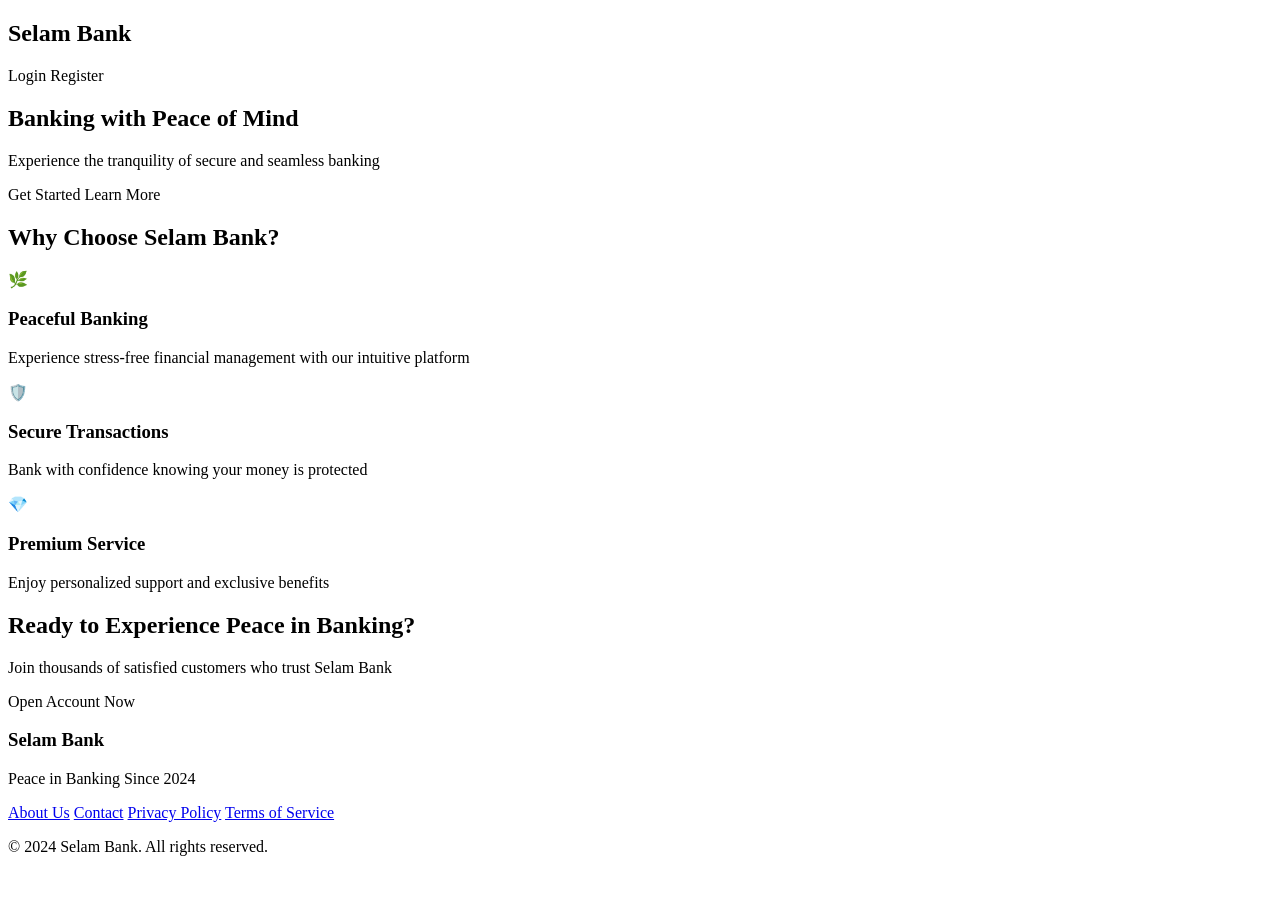
<file: selam-bank/src/main/resources/templates/index.html>
<!DOCTYPE html>
<html xmlns:th="http://www.thymeleaf.org" lang="en">
<head>
    <meta charset="UTF-8">
    <meta name="viewport" content="width=device-width, initial-scale=1.0">
    <title>Selam Bank - Peace in Banking</title>
    <link rel="stylesheet" th:href="@{/css/styles.css}">
</head>
<body>
    <nav class="main-nav">
        <div class="container">
            <h1 class="logo">Selam Bank</h1>
            <div class="nav-links">
                <a th:href="@{/login}" class="button">Login</a>
                <a th:href="@{/register}" class="button secondary">Register</a>
            </div>
        </div>
    </nav>

    <main>
        <section class="hero">
            <div class="container">
                <div class="hero-content">
                    <h1 class="hero-title">Banking with Peace of Mind</h1>
                    <p class="hero-subtitle">Experience the tranquility of secure and seamless banking</p>
                    <div class="hero-buttons">
                        <a th:href="@{/register}" class="button primary">Get Started</a>
                        <a th:href="@{/about}" class="button secondary">Learn More</a>
                    </div>
                </div>
            </div>
        </section>

        <section class="features">
            <div class="container">
                <h2 class="section-title">Why Choose Selam Bank?</h2>
                <div class="features-grid">
                    <div class="feature-card">
                        <div class="feature-icon">🌿</div>
                        <h3>Peaceful Banking</h3>
                        <p>Experience stress-free financial management with our intuitive platform</p>
                    </div>
                    <div class="feature-card">
                        <div class="feature-icon">🛡️</div>
                        <h3>Secure Transactions</h3>
                        <p>Bank with confidence knowing your money is protected</p>
                    </div>
                    <div class="feature-card">
                        <div class="feature-icon">💎</div>
                        <h3>Premium Service</h3>
                        <p>Enjoy personalized support and exclusive benefits</p>
                    </div>
                </div>
            </div>
        </section>

        <section class="cta">
            <div class="container">
                <div class="cta-content">
                    <h2>Ready to Experience Peace in Banking?</h2>
                    <p>Join thousands of satisfied customers who trust Selam Bank</p>
                    <a th:href="@{/register}" class="button primary">Open Account Now</a>
                </div>
            </div>
        </section>
    </main>

    <footer>
        <div class="container">
            <div class="footer-content">
                <div class="footer-info">
                    <h3>Selam Bank</h3>
                    <p>Peace in Banking Since 2024</p>
                </div>
                <div class="footer-links">
                    <a href="#">About Us</a>
                    <a href="#">Contact</a>
                    <a href="#">Privacy Policy</a>
                    <a href="#">Terms of Service</a>
                </div>
            </div>
            <div class="footer-bottom">
                <p>&copy; 2024 Selam Bank. All rights reserved.</p>
            </div>
        </div>
    </footer>
</body>
</html>
</file>
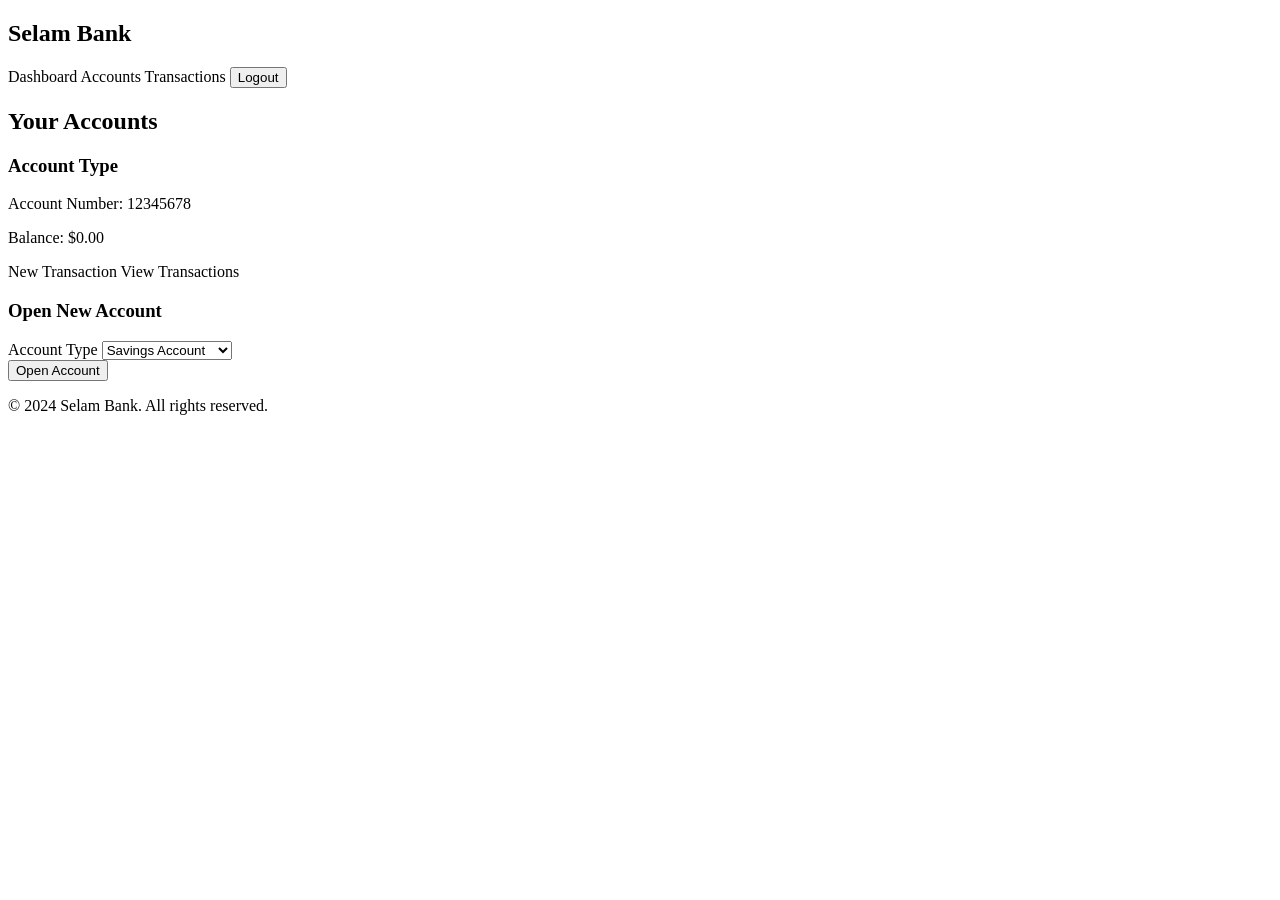
<file: selam-bank/src/main/resources/templates/accounts.html>
<!DOCTYPE html>
<html xmlns:th="http://www.thymeleaf.org" lang="en">
<head>
    <meta charset="UTF-8">
    <meta name="viewport" content="width=device-width, initial-scale=1.0">
    <title>Accounts - Selam Bank</title>
    <link rel="stylesheet" th:href="@{/css/styles.css}">
</head>
<body>
    <nav class="main-nav">
        <div class="container">
            <h1 class="logo">Selam Bank</h1>
            <div class="nav-links">
                <a th:href="@{/dashboard}">Dashboard</a>
                <a th:href="@{/accounts}" class="active">Accounts</a>
                <a th:href="@{/transactions}">Transactions</a>
                <form th:action="@{/auth/logout}" method="post" style="display: inline;">
                    <button type="submit" class="button">Logout</button>
                </form>
            </div>
        </div>
    </nav>

    <main class="container">
        <section class="accounts-section">
            <h2>Your Accounts</h2>
            
            <div class="accounts-grid">
                <div th:each="account : ${accounts}" class="account-card">
                    <h3 th:text="${account.accountType}">Account Type</h3>
                    <p class="account-number">Account Number: <span th:text="${account.accountNumber}">12345678</span></p>
                    <p class="balance">Balance: $<span th:text="${#numbers.formatDecimal(account.balance, 1, 2)}">0.00</span></p>
                    <div class="account-actions">
                        <a th:href="@{/transactions/new(accountId=${account.id})}" class="button primary">New Transaction</a>
                        <a th:href="@{/transactions(accountId=${account.id})}" class="button secondary">View Transactions</a>
                    </div>
                </div>
            </div>

            <div class="new-account-section">
                <h3>Open New Account</h3>
                <form th:action="@{/accounts/create}" method="post" class="new-account-form">
                    <div class="form-group">
                        <label for="accountType">Account Type</label>
                        <select id="accountType" name="accountType" required>
                            <option value="SAVINGS">Savings Account</option>
                            <option value="CHECKING">Checking Account</option>
                        </select>
                    </div>
                    <button type="submit" class="button">Open Account</button>
                </form>
            </div>
        </section>
    </main>

    <footer>
        <div class="container">
            <p>&copy; 2024 Selam Bank. All rights reserved.</p>
        </div>
    </footer>
</body>
</html>
</file>
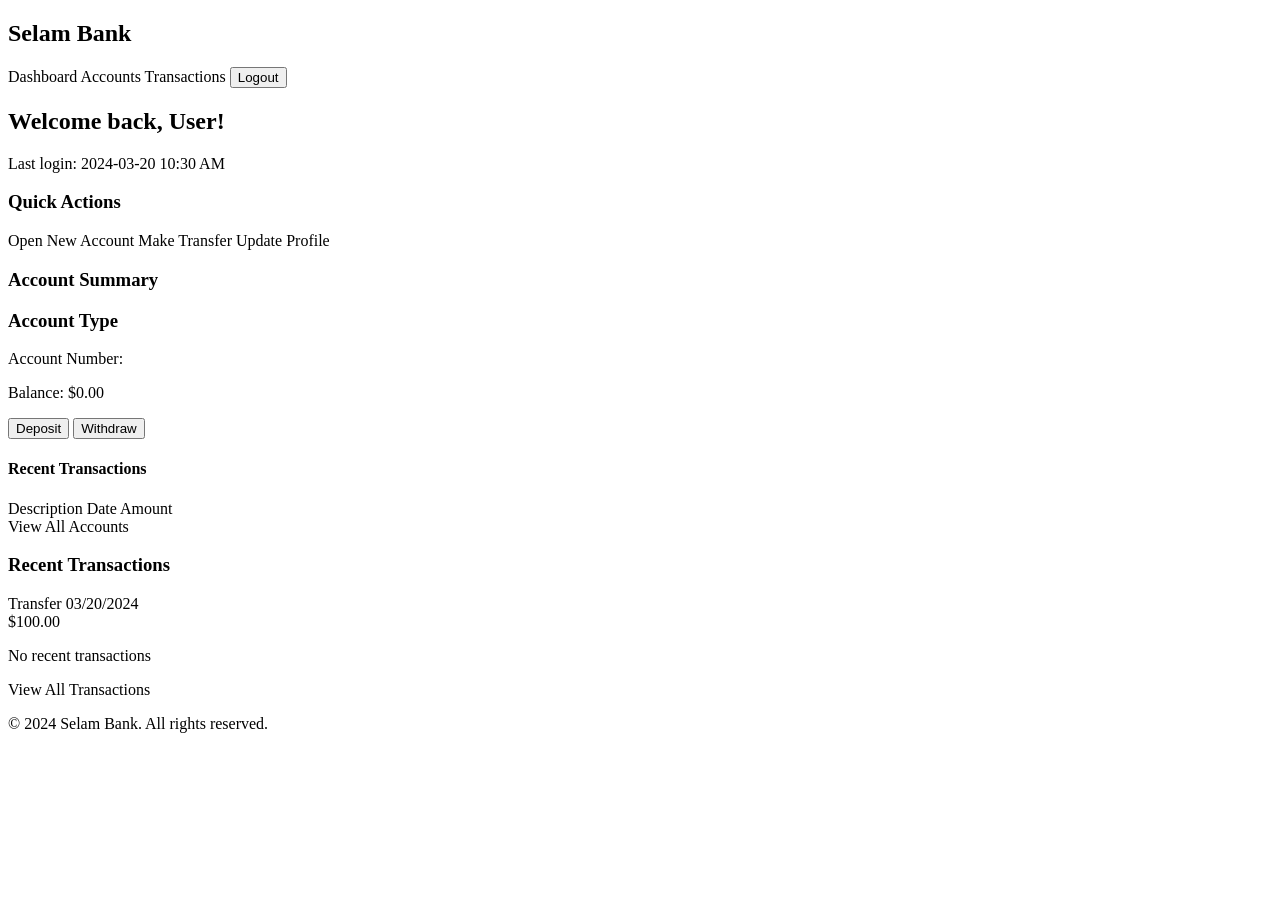
<file: selam-bank/src/main/resources/templates/dashboard.html>
<!DOCTYPE html>
<html xmlns:th="http://www.thymeleaf.org" lang="en">
<head>
    <meta charset="UTF-8">
    <meta name="viewport" content="width=device-width, initial-scale=1.0">
    <title>Dashboard - Selam Bank</title>
    <link rel="stylesheet" th:href="@{/css/styles.css}">
</head>
<body>
    <nav class="main-nav">
        <div class="container">
            <h1 class="logo">Selam Bank</h1>
            <div class="nav-links">
                <a th:href="@{/dashboard}" class="active">Dashboard</a>
                <a th:href="@{/accounts}">Accounts</a>
                <a th:href="@{/transactions}">Transactions</a>
                <form th:action="@{/auth/logout}" method="post" style="display: inline;">
                    <button type="submit" class="button">Logout</button>
                </form>
            </div>
        </div>
    </nav>

    <main class="container">
        <section class="welcome-section">
            <h2>Welcome back, <span th:text="${customer.getFullName()}">User</span>!</h2>
            <p class="last-login" th:if="${lastLogin}">Last login: <span th:text="${lastLogin}">2024-03-20 10:30 AM</span></p>
        </section>

        <div class="dashboard-grid">
            <section class="quick-actions">
                <div class="dashboard-card">
                    <h3>Quick Actions</h3>
                    <div class="action-buttons">
                        <a th:href="@{/accounts/new}" class="button primary">Open New Account</a>
                        <a th:href="@{/transactions/new}" class="button primary">Make Transfer</a>
                        <a th:href="@{/profile}" class="button secondary">Update Profile</a>
                    </div>
                </div>
            </section>

            <section class="account-summary">
                <div class="dashboard-card">
                    <h3>Account Summary</h3>
                    <div class="accounts-grid">
                        <div th:each="account : ${accounts}" class="account-card">
                            <h3 th:text="${account.accountType}">Account Type</h3>
                            <p class="account-number">Account Number: <span th:text="${account.accountNumber}"></span></p>
                            <p class="balance">Balance: $<span th:text="${#numbers.formatDecimal(account.balance, 1, 2)}">0.00</span></p>
                            
                            <div class="transaction-buttons">
                                <button onclick="showTransactionForm('deposit', this)" class="button primary">Deposit</button>
                                <button onclick="showTransactionForm('withdraw', this)" class="button secondary">Withdraw</button>
                            </div>

                            <div class="transaction-form" style="display: none;">
                                <form th:action="@{/transactions}" method="post">
                                    <input type="hidden" name="accountId" th:value="${account.id}">
                                    <input type="hidden" name="type" value="">
                                    
                                    <div class="form-group">
                                        <label for="amount">Amount</label>
                                        <input type="number" name="amount" step="0.01" min="0.01" required class="form-control">
                                    </div>
                                    
                                    <div class="form-group">
                                        <label for="description">Description</label>
                                        <input type="text" name="description" required class="form-control">
                                    </div>
                                    
                                    <button type="submit" class="button primary">Submit</button>
                                    <button type="button" onclick="hideTransactionForm(this)" class="button">Cancel</button>
                                </form>
                            </div>

                            <div class="recent-transactions">
                                <h4>Recent Transactions</h4>
                                <div th:each="transaction : ${transactions}" th:if="${transaction.account.id == account.id}" 
                                     class="transaction-item">
                                    <span th:text="${transaction.description}">Description</span>
                                    <span th:text="${#temporals.format(transaction.timestamp, 'MM/dd/yyyy HH:mm')}">Date</span>
                                    <span th:text="${#numbers.formatDecimal(transaction.amount, 1, 2)}" 
                                          th:class="${transaction.amount >= 0 ? 'positive' : 'negative'}">Amount</span>
                                </div>
                            </div>
                        </div>
                    </div>
                    <a th:href="@{/accounts}" class="button secondary">View All Accounts</a>
                </div>
            </section>

            <section class="recent-transactions">
                <div class="dashboard-card">
                    <h3>Recent Transactions</h3>
                    <div class="transaction-list" th:if="${not #lists.isEmpty(recentTransactions)}">
                        <div th:each="transaction : ${recentTransactions}" class="transaction-item">
                            <div class="transaction-info">
                                <span th:text="${transaction.type}">Transfer</span>
                                <span th:text="${#temporals.format(transaction.date, 'MM/dd/yyyy')}">03/20/2024</span>
                            </div>
                            <div class="transaction-amount" th:classappend="${transaction.type == 'Withdrawal' ? 'negative' : 'positive'}">
                                <span th:text="${transaction.type == 'Withdrawal' ? '-' : '+'} + '$' + ${#numbers.formatDecimal(transaction.amount, 1, 2)}">$100.00</span>
                            </div>
                        </div>
                    </div>
                    <p th:if="${#lists.isEmpty(recentTransactions)}" class="no-data">No recent transactions</p>
                    <a th:href="@{/transactions}" class="button secondary">View All Transactions</a>
                </div>
            </section>
        </div>
    </main>

    <script>
    function showTransactionForm(type, button) {
        const card = button.closest('.account-card');
        const form = card.querySelector('.transaction-form');
        const typeInput = form.querySelector('input[name="type"]');
        
        typeInput.value = type;
        form.style.display = 'block';
        button.parentElement.style.display = 'none';
    }

    function hideTransactionForm(button) {
        const card = button.closest('.account-card');
        const form = card.querySelector('.transaction-form');
        const buttons = card.querySelector('.transaction-buttons');
        
        form.style.display = 'none';
        buttons.style.display = 'block';
    }
    </script>

    <footer>
        <div class="container">
            <p>&copy; 2024 Selam Bank. All rights reserved.</p>
        </div>
    </footer>
</body>
</html>
</file>
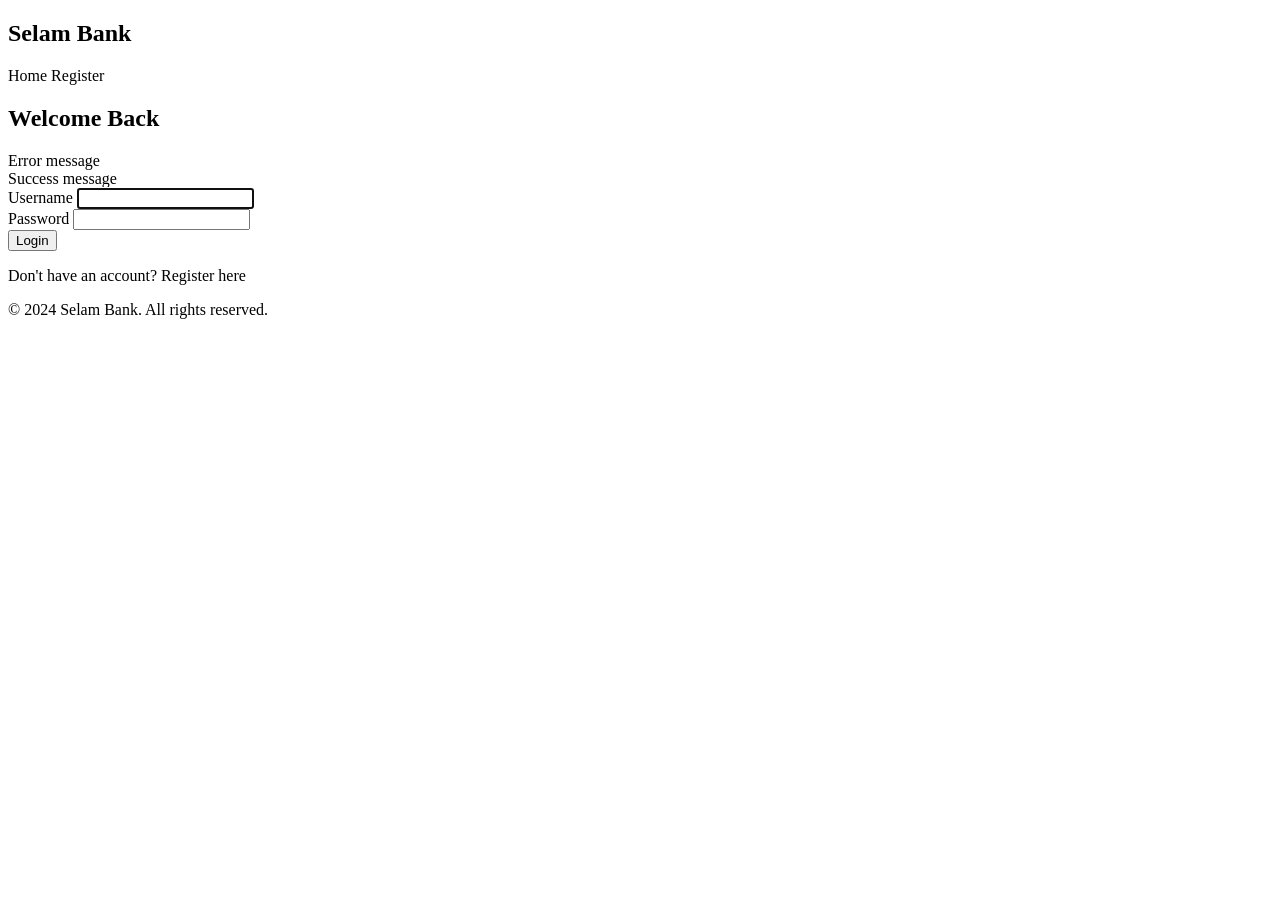
<file: selam-bank/src/main/resources/templates/login.html>
<!DOCTYPE html>
<html xmlns:th="http://www.thymeleaf.org" lang="en">
<head>
    <meta charset="UTF-8">
    <meta name="viewport" content="width=device-width, initial-scale=1.0">
    <title>Login - Selam Bank</title>
    <link rel="stylesheet" th:href="@{/css/styles.css}">
</head>
<body>
    <nav class="main-nav">
        <div class="container">
            <h1 class="logo">Selam Bank</h1>
            <div class="nav-links">
                <a th:href="@{/}" class="button">Home</a>
                <a th:href="@{/auth/register}" class="button secondary">Register</a>
            </div>
        </div>
    </nav>

    <main class="auth-container">
        <div class="auth-form">
            <h2>Welcome Back</h2>
            
            <div th:if="${error}" class="alert alert-error" th:text="${error}">
                Error message
            </div>
            <div th:if="${success}" class="alert alert-success" th:text="${success}">
                Success message
            </div>

            <form th:action="@{/auth/login}" method="post">
                <div class="form-group">
                    <label for="username">Username</label>
                    <input type="text" id="username" name="username" class="form-control" required autofocus>
                </div>
                
                <div class="form-group">
                    <label for="password">Password</label>
                    <input type="password" id="password" name="password" class="form-control" required>
                </div>

                <button type="submit" class="button primary">Login</button>
            </form>

            <p class="auth-links">
                Don't have an account? <a th:href="@{/auth/register}">Register here</a>
            </p>
        </div>
    </main>

    <footer>
        <div class="container">
            <p>&copy; 2024 Selam Bank. All rights reserved.</p>
        </div>
    </footer>
</body>
</html>
</file>
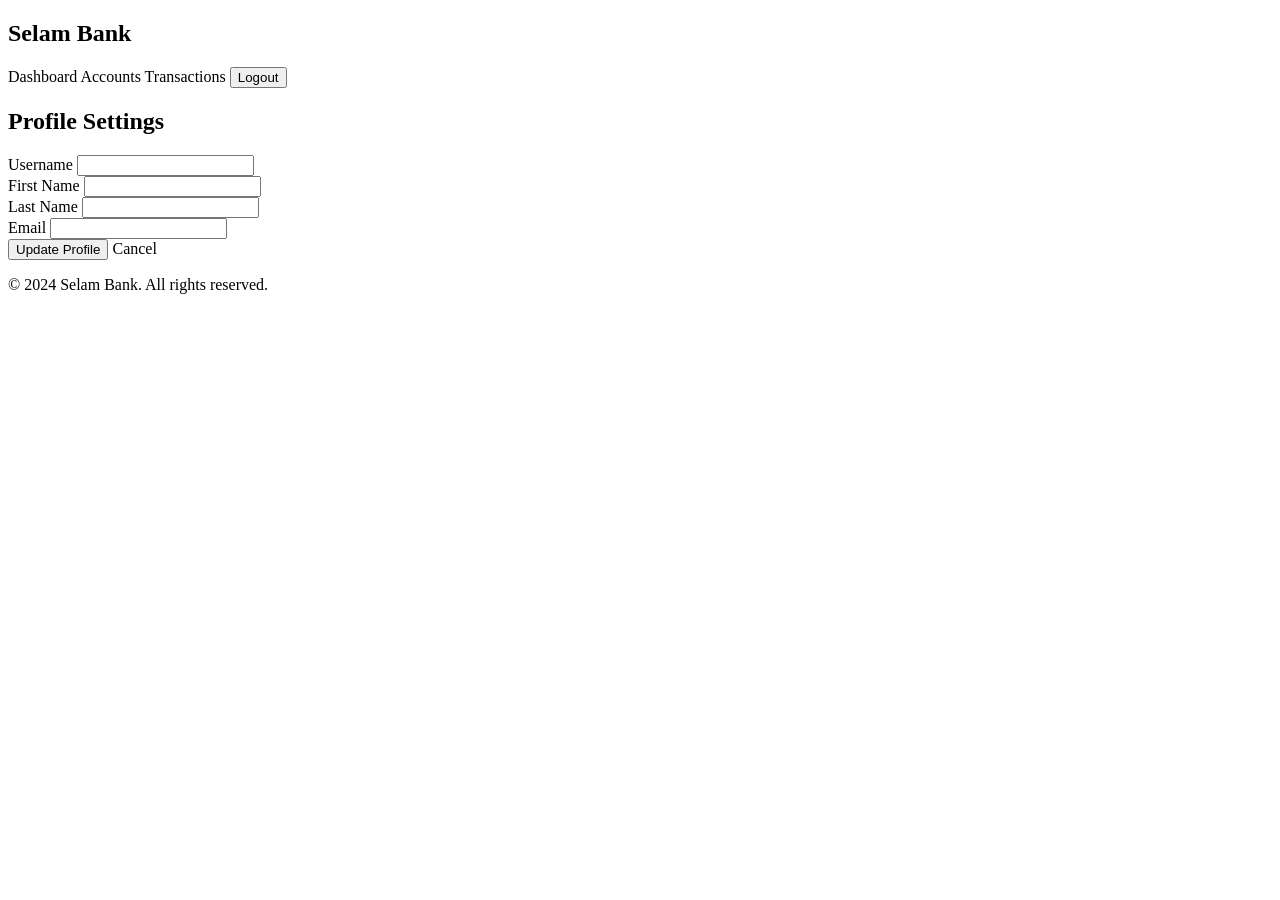
<file: selam-bank/src/main/resources/templates/profile.html>
<!DOCTYPE html>
<html xmlns:th="http://www.thymeleaf.org" lang="en">
<head>
    <meta charset="UTF-8">
    <meta name="viewport" content="width=device-width, initial-scale=1.0">
    <title>Profile - Selam Bank</title>
    <link rel="stylesheet" th:href="@{/css/styles.css}">
</head>
<body>
    <nav class="main-nav">
        <div class="container">
            <h1 class="logo">Selam Bank</h1>
            <div class="nav-links">
                <a th:href="@{/dashboard}">Dashboard</a>
                <a th:href="@{/accounts}">Accounts</a>
                <a th:href="@{/transactions}">Transactions</a>
                <form th:action="@{/auth/logout}" method="post" style="display: inline;">
                    <button type="submit" class="button">Logout</button>
                </form>
            </div>
        </div>
    </nav>

    <main class="container">
        <div class="auth-form">
            <h2>Profile Settings</h2>
            
            <div th:if="${success}" class="alert alert-success" th:text="${success}"></div>
            <div th:if="${error}" class="alert alert-error" th:text="${error}"></div>
            
            <form th:action="@{/profile/update}" method="post" th:object="${customer}">
                <div class="form-group">
                    <label for="username">Username</label>
                    <input type="text" id="username" th:field="*{username}" class="form-control" readonly>
                </div>

                <div class="form-group">
                    <label for="firstName">First Name</label>
                    <input type="text" id="firstName" th:field="*{firstName}" class="form-control" required>
                </div>

                <div class="form-group">
                    <label for="lastName">Last Name</label>
                    <input type="text" id="lastName" th:field="*{lastName}" class="form-control" required>
                </div>

                <div class="form-group">
                    <label for="email">Email</label>
                    <input type="email" id="email" th:field="*{email}" class="form-control" required>
                </div>

                <button type="submit" class="button primary">Update Profile</button>
                <a th:href="@{/dashboard}" class="button">Cancel</a>
            </form>
        </div>
    </main>

    <footer>
        <div class="container">
            <p>&copy; 2024 Selam Bank. All rights reserved.</p>
        </div>
    </footer>
</body>
</html>
</file>
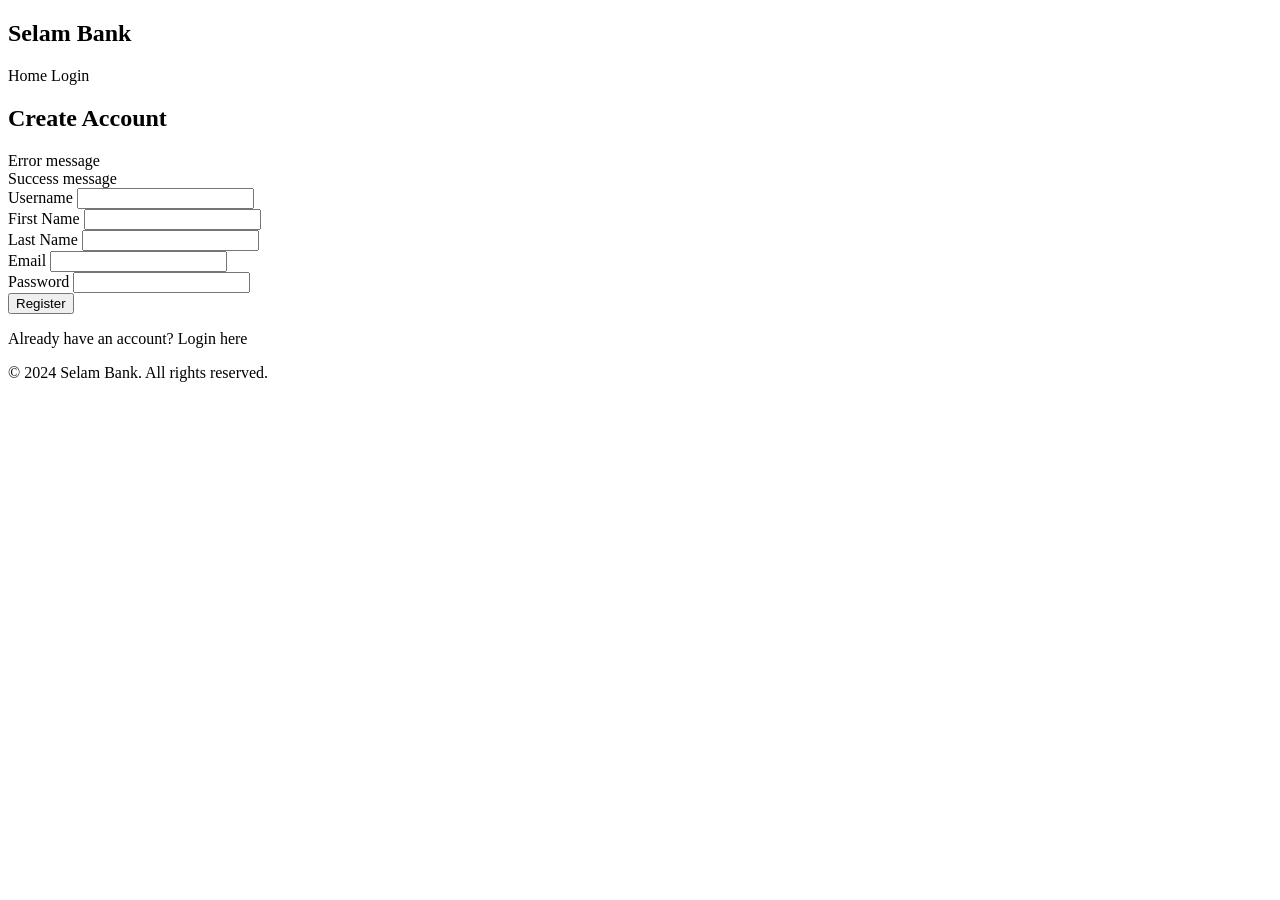
<file: selam-bank/src/main/resources/templates/register.html>
<!DOCTYPE html>
<html xmlns:th="http://www.thymeleaf.org" lang="en">
<head>
    <meta charset="UTF-8">
    <meta name="viewport" content="width=device-width, initial-scale=1.0">
    <title>Register - Selam Bank</title>
    <link rel="stylesheet" th:href="@{/css/styles.css}">
</head>
<body>
    <nav class="main-nav">
        <div class="container">
            <h1 class="logo">Selam Bank</h1>
            <div class="nav-links">
                <a th:href="@{/}" class="button">Home</a>
                <a th:href="@{/auth/login}" class="button secondary">Login</a>
            </div>
        </div>
    </nav>

    <main class="auth-container">
        <div class="auth-form">
            <h2>Create Account</h2>
            
            <div th:if="${error}" class="alert alert-error" th:text="${error}">
                Error message
            </div>
            <div th:if="${success}" class="alert alert-success" th:text="${success}">
                Success message
            </div>

            <form th:action="@{/auth/register}" method="post">
                <div class="form-group">
                    <label for="username">Username</label>
                    <input type="text" id="username" name="username" class="form-control" required>
                </div>

                <div class="form-group">
                    <label for="firstName">First Name</label>
                    <input type="text" id="firstName" name="firstName" class="form-control" required>
                </div>

                <div class="form-group">
                    <label for="lastName">Last Name</label>
                    <input type="text" id="lastName" name="lastName" class="form-control" required>
                </div>

                <div class="form-group">
                    <label for="email">Email</label>
                    <input type="email" id="email" name="email" class="form-control" required>
                </div>
                
                <div class="form-group">
                    <label for="password">Password</label>
                    <input type="password" id="password" name="password" class="form-control" required>
                </div>

                <button type="submit" class="button primary">Register</button>
            </form>

            <p class="auth-links">
                Already have an account? <a th:href="@{/auth/login}">Login here</a>
            </p>
        </div>
    </main>

    <footer>
        <div class="container">
            <p>&copy; 2024 Selam Bank. All rights reserved.</p>
        </div>
    </footer>
</body>
</html>
</file>
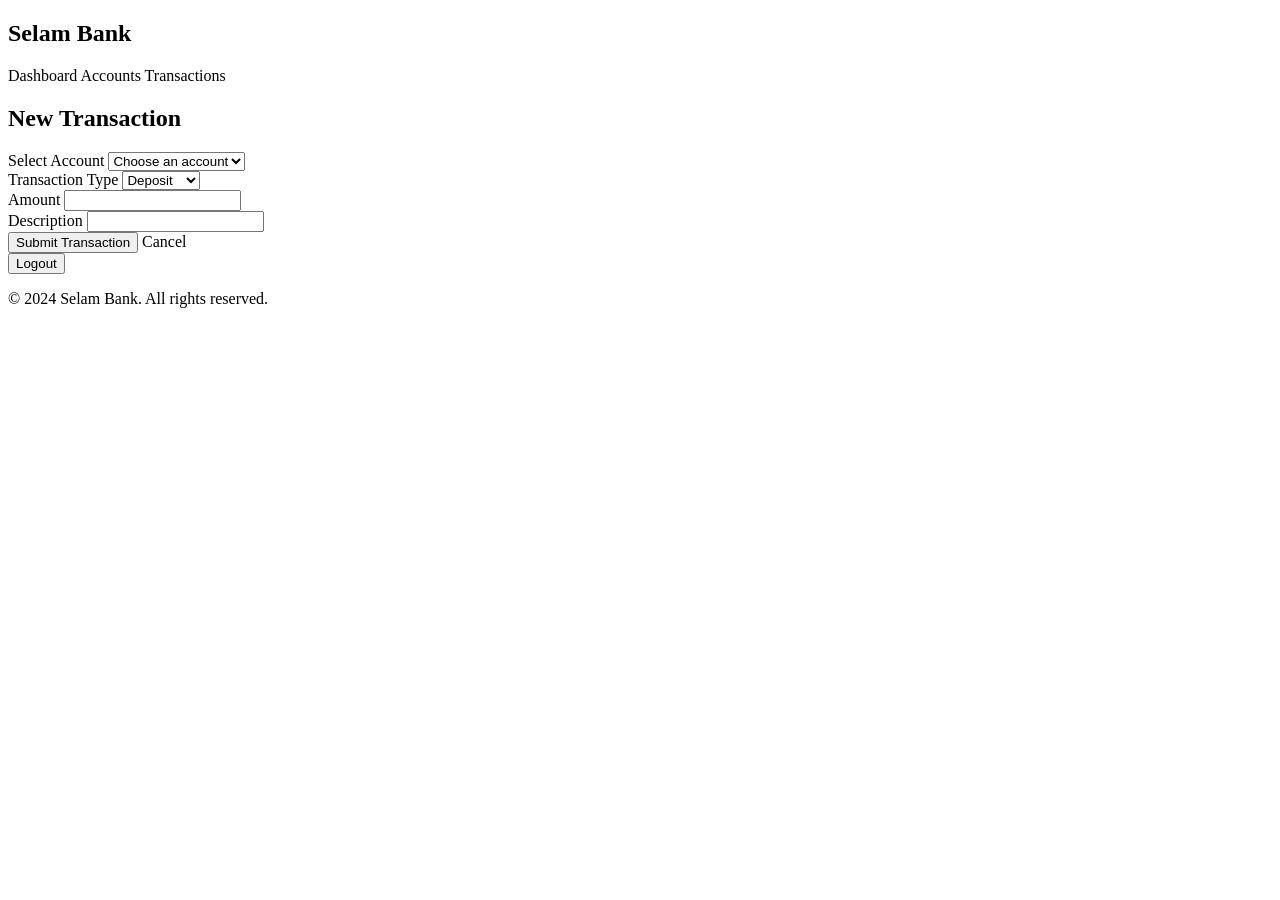
<file: selam-bank/src/main/resources/templates/transaction-form.html>
<!DOCTYPE html>
<html xmlns:th="http://www.thymeleaf.org" lang="en">
<head>
    <meta charset="UTF-8">
    <meta name="viewport" content="width=device-width, initial-scale=1.0">
    <title>New Transaction - Selam Bank</title>
    <link rel="stylesheet" th:href="@{/css/styles.css}">
</head>
<body>
    <nav class="main-nav">
        <div class="container">
            <h1 class="logo">Selam Bank</h1>
            <div class="nav-links">
                <a th:href="@{/dashboard}">Dashboard</a>
                <a th:href="@{/accounts}">Accounts</a>
                <a th:href="@{/transactions}" class="active">Transactions</a>
            </div>
        </div>
    </nav>

    <main class="container">
        <div class="auth-form">
            <h2>New Transaction</h2>
            
            <div th:if="${error}" class="alert alert-error" th:text="${error}"></div>
            
            <form th:action="@{/transactions}" method="post">
                <div class="form-group">
                    <label for="accountId">Select Account</label>
                    <select id="accountId" name="accountId" required class="form-control">
                        <option value="">Choose an account</option>
                        <option th:each="account : ${accounts}" 
                                th:value="${account.id}"
                                th:text="${account.accountType + ' - ' + account.accountNumber}">
                        </option>
                    </select>
                </div>

                <div class="form-group">
                    <label for="type">Transaction Type</label>
                    <select id="type" name="type" required class="form-control">
                        <option value="deposit">Deposit</option>
                        <option value="withdraw">Withdraw</option>
                    </select>
                </div>

                <div class="form-group">
                    <label for="amount">Amount</label>
                    <input type="number" id="amount" name="amount" step="0.01" min="0.01" 
                           required class="form-control">
                </div>

                <div class="form-group">
                    <label for="description">Description</label>
                    <input type="text" id="description" name="description" 
                           required class="form-control">
                </div>

                <button type="submit" class="button primary">Submit Transaction</button>
                <a th:href="@{/dashboard}" class="button">Cancel</a>
            </form>

            <form th:action="@{/auth/logout}" method="post" style="display: inline;">
                <button type="submit" class="button">Logout</button>
            </form>
        </div>
    </main>

    <footer>
        <div class="container">
            <p>&copy; 2024 Selam Bank. All rights reserved.</p>
        </div>
    </footer>
</body>
</html>
</file>
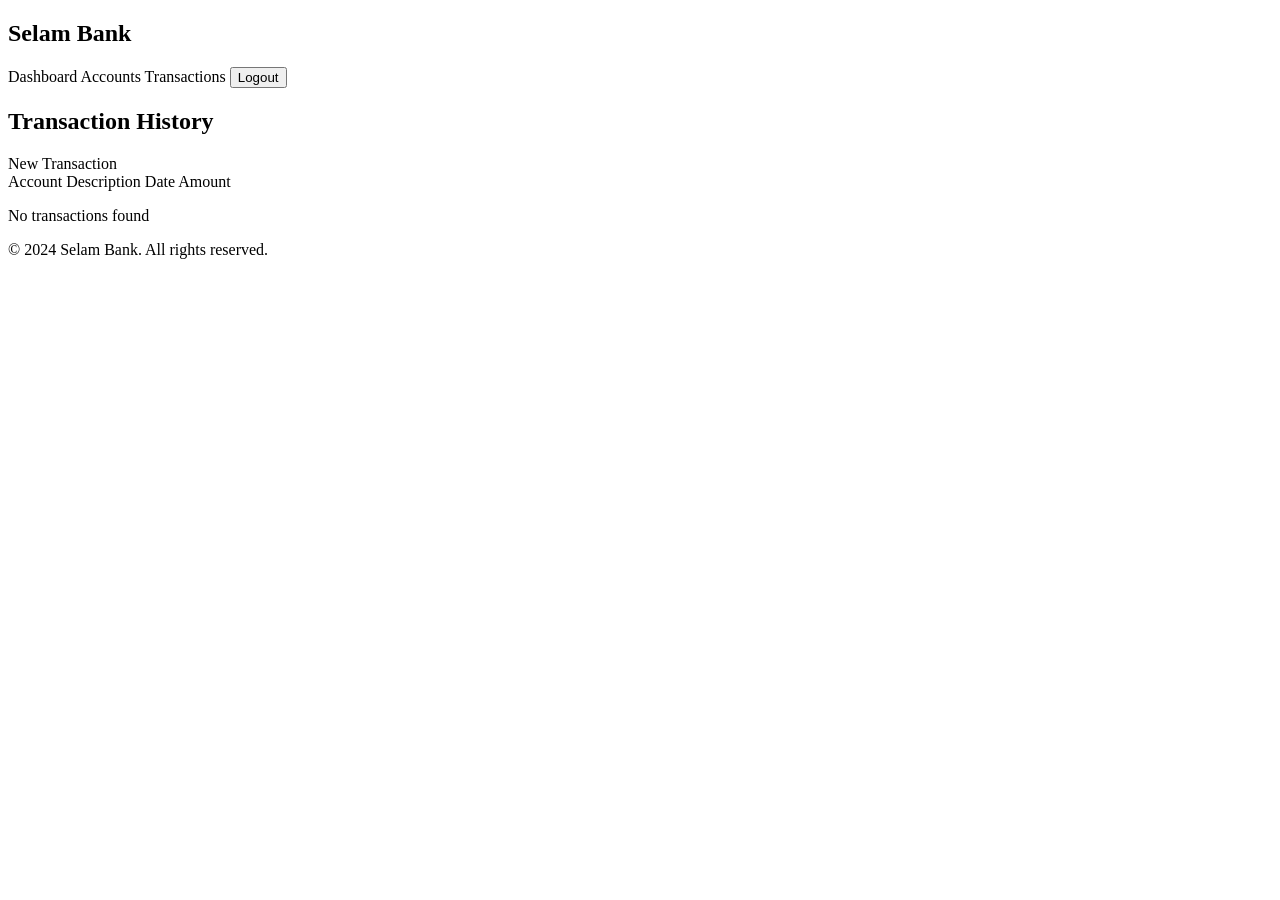
<file: selam-bank/src/main/resources/templates/transactions.html>
<!DOCTYPE html>
<html xmlns:th="http://www.thymeleaf.org" lang="en">
<head>
    <meta charset="UTF-8">
    <meta name="viewport" content="width=device-width, initial-scale=1.0">
    <title>Transactions - Selam Bank</title>
    <link rel="stylesheet" th:href="@{/css/styles.css}">
</head>
<body>
    <nav class="main-nav">
        <div class="container">
            <h1 class="logo">Selam Bank</h1>
            <div class="nav-links">
                <a th:href="@{/dashboard}">Dashboard</a>
                <a th:href="@{/accounts}">Accounts</a>
                <a th:href="@{/transactions}" class="active">Transactions</a>
                <form th:action="@{/auth/logout}" method="post" style="display: inline;">
                    <button type="submit" class="button">Logout</button>
                </form>
            </div>
        </div>
    </nav>

    <main class="container">
        <section class="transactions-section">
            <h2>Transaction History</h2>
            
            <div class="action-buttons">
                <a th:href="@{/transactions/new}" class="button primary">New Transaction</a>
            </div>

            <div class="transaction-list" th:if="${not #lists.isEmpty(transactions)}">
                <div th:each="transaction : ${transactions}" class="transaction-item">
                    <div class="transaction-details">
                        <span class="account-info" th:text="${transaction.account.accountType + ' - ' + transaction.account.accountNumber}">Account</span>
                        <span class="description" th:text="${transaction.description}">Description</span>
                        <span class="date" th:text="${#temporals.format(transaction.timestamp, 'MM/dd/yyyy HH:mm')}">Date</span>
                        <span class="amount" th:text="${#numbers.formatDecimal(transaction.amount, 1, 2)}"
                              th:class="${transaction.amount >= 0 ? 'positive' : 'negative'}">Amount</span>
                    </div>
                </div>
            </div>
            <p th:if="${#lists.isEmpty(transactions)}" class="no-data">No transactions found</p>
        </section>
    </main>

    <footer>
        <div class="container">
            <p>&copy; 2024 Selam Bank. All rights reserved.</p>
        </div>
    </footer>
</body>
</html>
</file>
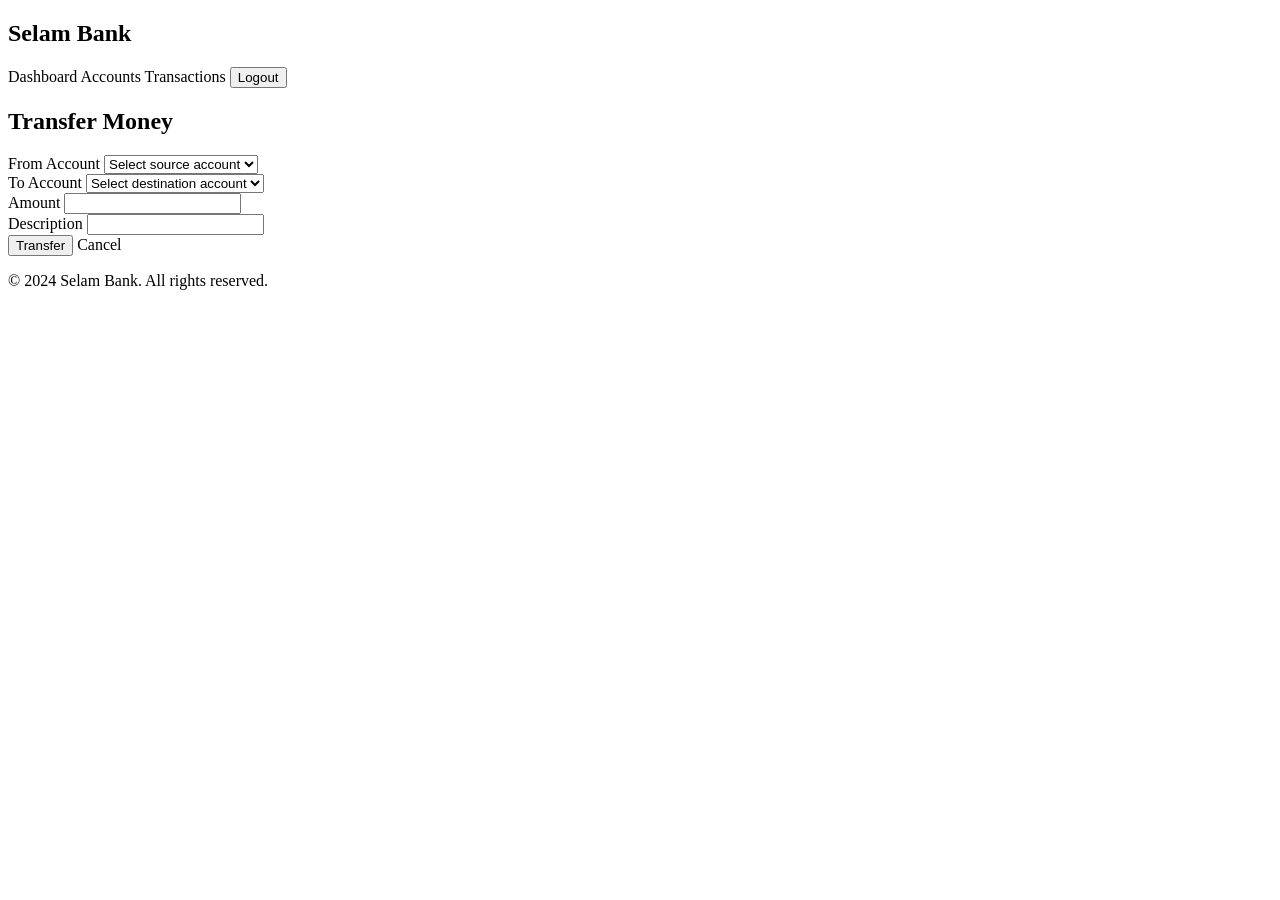
<file: selam-bank/src/main/resources/templates/transfer-form.html>
<!DOCTYPE html>
<html xmlns:th="http://www.thymeleaf.org" lang="en">
<head>
    <meta charset="UTF-8">
    <meta name="viewport" content="width=device-width, initial-scale=1.0">
    <title>Transfer Money - Selam Bank</title>
    <link rel="stylesheet" th:href="@{/css/styles.css}">
</head>
<body>
    <nav class="main-nav">
        <div class="container">
            <h1 class="logo">Selam Bank</h1>
            <div class="nav-links">
                <a th:href="@{/dashboard}">Dashboard</a>
                <a th:href="@{/accounts}">Accounts</a>
                <a th:href="@{/transactions}">Transactions</a>
                <form th:action="@{/auth/logout}" method="post" style="display: inline;">
                    <button type="submit" class="button">Logout</button>
                </form>
            </div>
        </div>
    </nav>

    <main class="container">
        <div class="auth-form">
            <h2>Transfer Money</h2>
            
            <div th:if="${error}" class="alert alert-error" th:text="${error}"></div>
            
            <form th:action="@{/transactions/transfer}" method="post">
                <div class="form-group">
                    <label for="fromAccountId">From Account</label>
                    <select id="fromAccountId" name="fromAccountId" required class="form-control">
                        <option value="">Select source account</option>
                        <option th:each="account : ${accounts}" 
                                th:value="${account.id}"
                                th:text="${account.accountType + ' - ' + account.accountNumber + ' ($' + #numbers.formatDecimal(account.balance, 1, 2) + ')'}">
                        </option>
                    </select>
                </div>

                <div class="form-group">
                    <label for="toAccountId">To Account</label>
                    <select id="toAccountId" name="toAccountId" required class="form-control">
                        <option value="">Select destination account</option>
                        <option th:each="account : ${accounts}" 
                                th:value="${account.id}"
                                th:text="${account.accountType + ' - ' + account.accountNumber}">
                        </option>
                    </select>
                </div>

                <div class="form-group">
                    <label for="amount">Amount</label>
                    <input type="number" id="amount" name="amount" step="0.01" min="0.01" 
                           required class="form-control">
                </div>

                <div class="form-group">
                    <label for="description">Description</label>
                    <input type="text" id="description" name="description" 
                           required class="form-control">
                </div>

                <button type="submit" class="button primary">Transfer</button>
                <a th:href="@{/dashboard}" class="button">Cancel</a>
            </form>
        </div>
    </main>

    <footer>
        <div class="container">
            <p>&copy; 2024 Selam Bank. All rights reserved.</p>
        </div>
    </footer>
</body>
</html>
</file>
